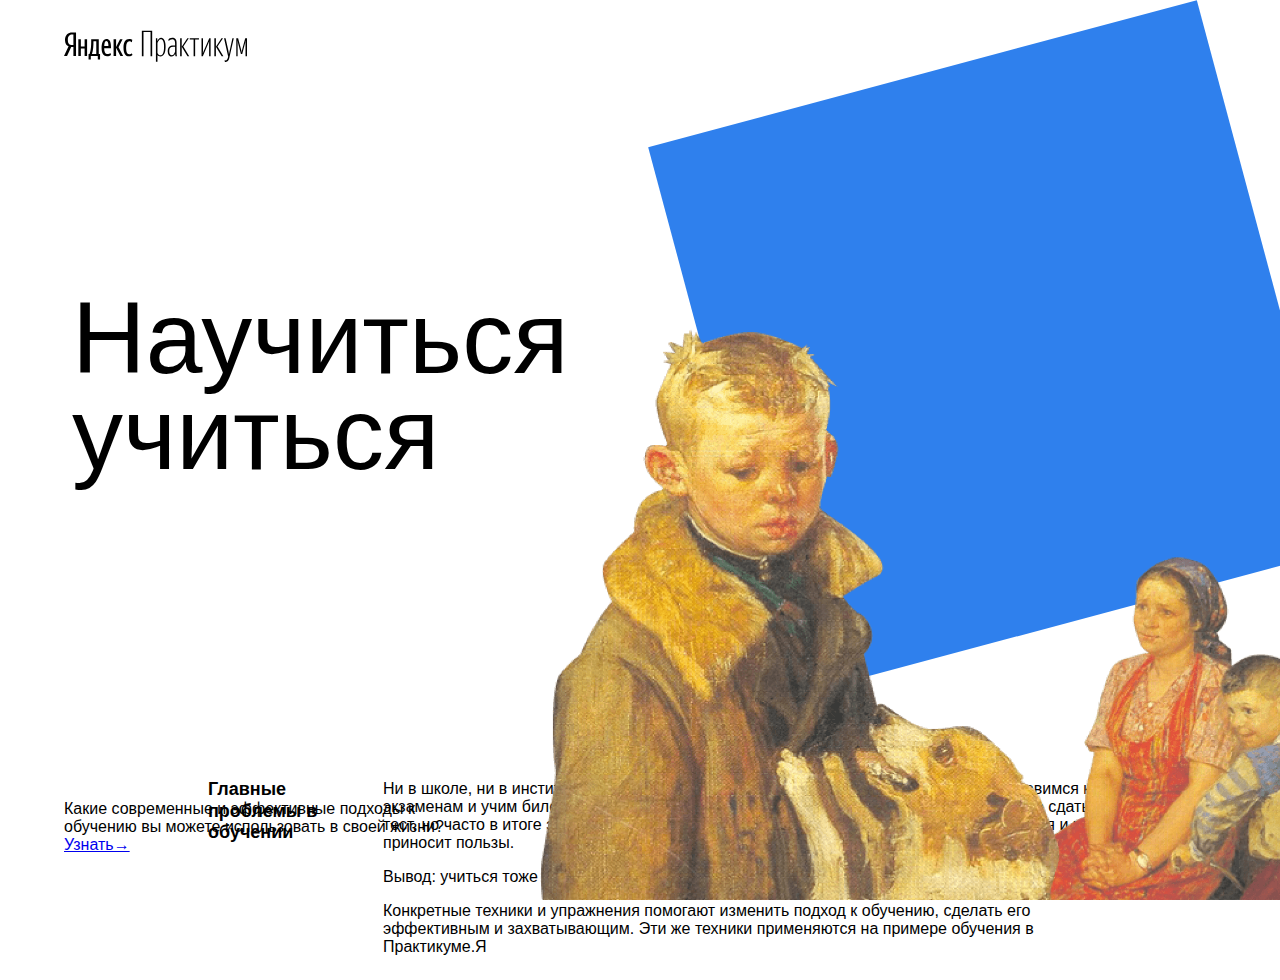
<file: index.html>
<!DOCTYPE html>
<html lang="ru">

<head>
    <meta charset="UTF-8">
    <meta name="viewport" content="width=device-width, initial-scale=1.0">
    <link rel="stylesheet" href="./styles/style.css">
    <title>Научиться учиться</title>
</head>

<body>
    <div class="page">
        <header class="header">
            <img class="header__logo" src="./images/logo.svg" alt="logo">
            <h1 class="header__title">Научиться учиться</h1>
            <p class="header__subtitle">Какие современные и эффективные подходы к обучению вы можете использовать в
                своей жизни? <a href="#">Узнать→</a></p>
            <img class="header__img" src="./images/two_again.png" alt="">
            <div class="header__square"></div>


        </header>
        <main class="content">
            <section class="description">
                <container class="two-columns">
                    <div class="two-columns__brief">
                        <h2>Главные проблемы в обучении</h2>
                    </div>
                    <div class="two-columns__main-text">
                        <p class="two-columns__paragraph">
                           <p1>Ни в школе, ни в институте нас не учат тому, как правильно изучать материал. Мы готовимся к
                            экзаменам и учим билеты. Мы тренируемся решать однообразные задачи, чтобы лучше сдать тест,
                            но часто в итоге это не дает нам реального знания. Зубрежка быстро выветривается и не
                            приносит пользы.</p> 

                            <p2>Вывод: учиться тоже нужно уметь, но почему-то этому мало где учат. Что с этим делать?</p> 

                            <p3>Конкретные техники и упражнения помогают изменить подход к обучению, сделать его эффективным
                            и захватывающим. Эти же техники применяются на примере обучения в Практикуме.Я</p> 
                            <span class="two-columns__span-accent"></span>
                        </p>

                    </div>
                </container>
            </section>

            <section class="digits">
            </section>

            <section class="feinman">
            </section>

            <section class="kaufman">
            </section>
        </main>
        <footer class="footer">

        </footer>
    </div>
</body>

</html>
</file>
<file: styles/style.css>
.page {
  min-width: 1100px;
  /* мы ещё не умеем делать мобильную версию сайта, */
  /* поэтому выше установлена минимальная ширина страницы */
  max-width: 1600px;
  /* выше установили ограничение по максимальной ширине */
  margin: 0 auto;
  /* выше для экранов больше 1600px отцентрировали весь контент */
  font-family: 'Helvetica Neue', Arial, sans-serif;
}

.header {
  display: flex;
  height: 100vh;
  min-height: 600px;
  max-height: 756px;
  margin-left: 64px;
  justify-content: space-between;

  /* выше установили ограничения для секции */
}

.header__lead{
  display: flex;
  margin-left: 64px;
  justify-content: space-around;
  flex-direction: column;

}

.header__title {
  display: flex;
  align-items: center;
  width: 730px;
  font-size: 102px;
  line-height: 96px;
  font-weight: 500;
}

.header__subtitle {
  position: absolute;
  bottom: 30px;
  left: 64px;
  width: 388px;
}

.header__img {
  position: absolute;
  right: 0;
  bottom: 0;
  height: 608px;
  width: 765px;
}

.header__square {
  position: absolute;
  right: 0;
  top: 64px;
  width: 568px;
  height: 568px;
  background-color: #2F80ED;
  z-index: -1;
  transform: rotate(-15deg);
  animation: rotate 20s infinite linear;
}

.header__logo {
  position: absolute;
  top: 30px;
  left: 64px;
  height: 32px;
  width: 183px;
}

.two-columns {
  width: 175px;
  margin-left: 100px;
}


/* ниже мы привели пример двух селекторов, чтобы вы вспомнили запись элемента */
.header__square-pic {
  height: 568px;
  width: 568px;
}

/* и элемента с модификатором вида ключ-значение */
.table__cell_theme_dark {
  width: 200px;
  color: white;
  margin-right: 0;
  margin-top: 80px;
}

@keyframes rotate {
  from {
    transform: rotate(-15deg);
  }
  to {
    transform: rotate(345deg);
  }
}

.two-columns {
  display: flex;
  justify-content: center;
  justify-content: space-between;
  flex-direction: row;
  width: 80%;
  min-width: 784p;
}

.two-columns__brief {
  font-size: 18px;
  line-height: 1.2;
  width: 175px;
  margin-left: 100px;
}

.two-columns__brief h2 {
  font-size: 18px;
  margin-left: 0;
}

.two-columns__main-text {
  display: flex;
  flex-direction: column;
  flex: 1;
  right: 0%;
  width: 80%;
 
}

.two-columns__main-text-content { 
  display: flex;
  margin: 30px;
  margin-right: 100px; 
}

.p1 {
  line-height: 34px;
  font-size: 24px;

}
</file>
